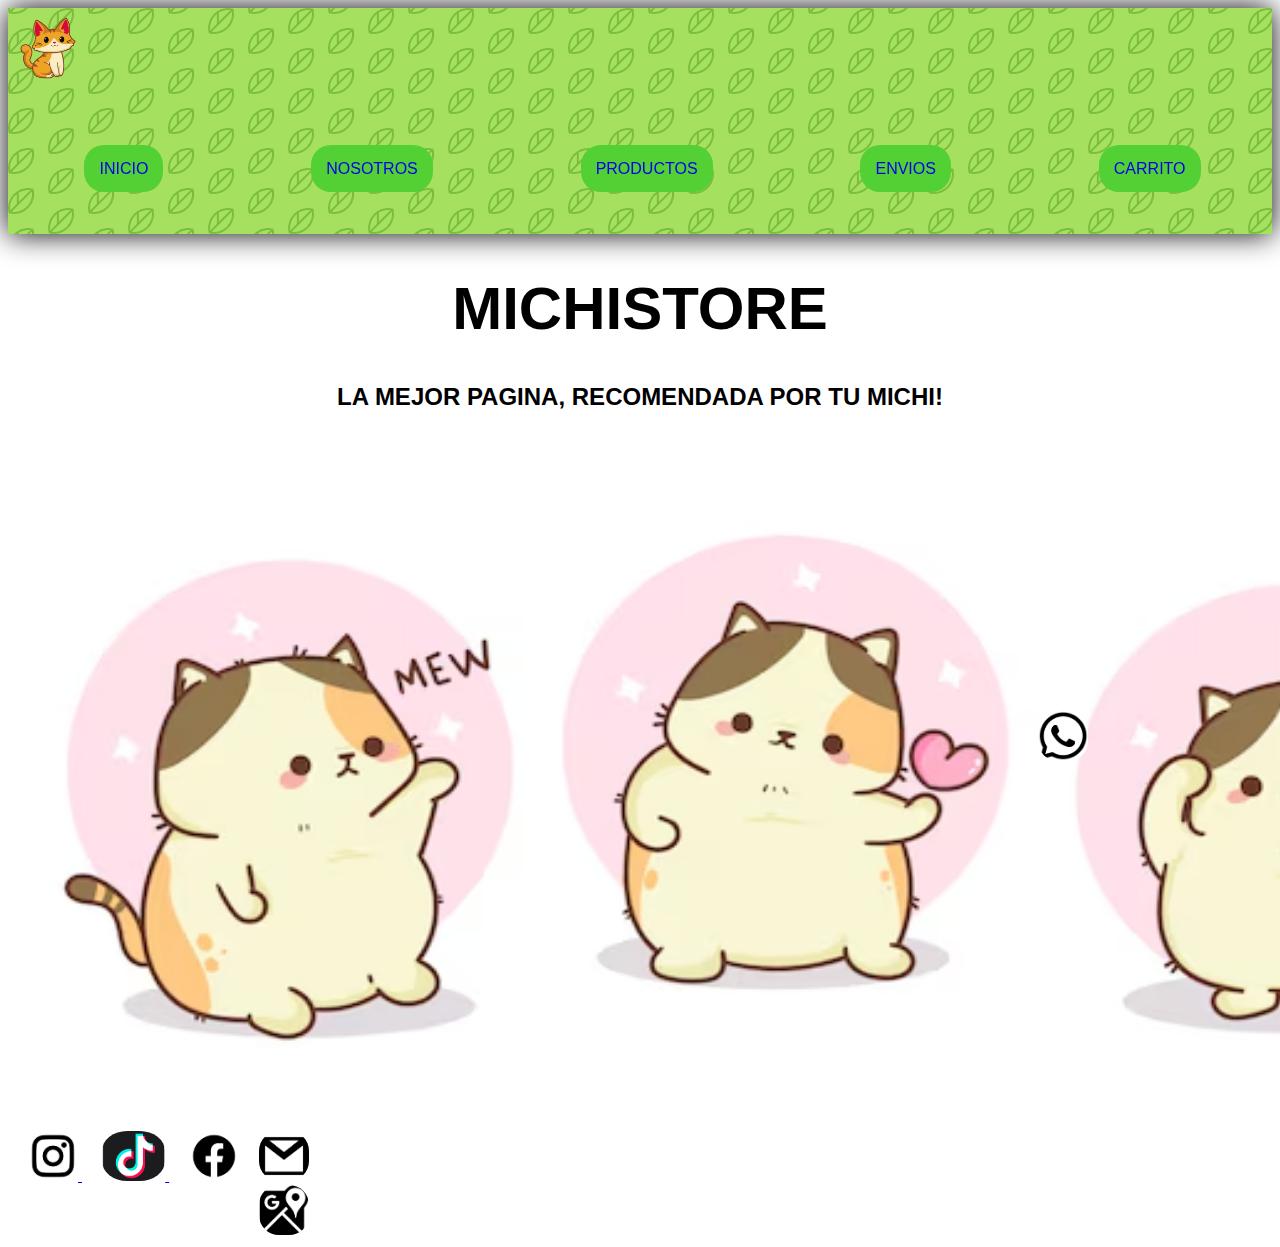
<file: index.html>
<!DOCTYPE html> <!--la que define la version de html que estamos usando html 5 en este caso-->
<html lang="en">
<head> <!--da informacion a la pagina-->
    <meta charset="UTF-8"> <!--indica el tipo de simbolo que podes usar-->
    <meta name="viewport" content="width=device-width, initial-scale=1.0"> <!--nos indica compativilidad con los navegadores mas antiguos (ej internet explorer)-->
    <title>michistore</title> <!--la que le da el titulo a la pagina-->
    <link rel="shortcut icon" href="../assets/imagenes/logo.png" type="logo-icon">
    <!--CSS-->
    <link rel="stylesheet" href="./css/style.css">
</head>
<body>
<header class="position-sticky">
    <nav >
        <img src="../assets/imagenes/logo.png " class="logo" alt="logo gato">
        <ul class="botones">
             <li><a href="#" class="inicio">INICIO</a></li>
            <li><a href="./pages/nosotros.html" class="nosotros">  NOSOTROS</a></li>
            <li><a href="./pages/productos.html"class="productos">PRODUCTOS</a></li>
            <li><a href="./pages/envios.html"class="envios">ENVIOS</a></li>
            <li><a href="./pages/carrito.html"class="carrito">CARRITO</a></li>
        </ul>
    </nav>
</header>
<main>
    <h1> MICHISTORE</h1>
    <h2>LA MEJOR PAGINA, RECOMENDADA POR TU MICHI!</h2>
    <section class="gato-principal">
        <img src="assets/imagenes/michiprinc.png" class="principal" alt="foto de tres gatitos principal">

    </section>
        

    
</main>
<footer>
    <div id="redes">
  
    <div> <!--enlaces absolutos-->
    <a href="https://www.instagram.com" target="_blank">
        <img src="assets/imagenes/insta.png" class="icon" alt="logo instagram">

    </a>
    
    
    <a href="https://www.tiktok.com" target="_blank">
        <img src="./assets/imagenes/tiktok.png" class="icon" alt="logo tiktok">

    </a>
    
<a href="https://www.facebook.com/?locale=es_LA"target="_blank">
    <img src="assets/imagenes/face.png" class="icon" alt="logo facebook">
</a>
   
    </div>
    <div>
  
    <a href="https://accounts.google.com/v3/signin/identifier?authuser=0&continue=https%3A%2F%2Fmail.google.com%2Fmail&ec=GAlAFw&hl=es&service=mail&flowName=GlifWebSignIn&flowEntry=AddSession&dsh=S1493939629%3A1713655559194454&theme=mn&ddm=0" target="_blank">
    
    
    <img src="assets/imagenes/gm.png" class="icon"  alt="logo de gmail"> 
        
</a>
<div class="position-fixed-wpp"> 
    <a href="https://www.whatsapp.com/?lang=es" target="_blank">
       
        <img src="./assets/imagenes/wpp.png"class="icon" alt="logo de whatsapp" >
    </a>
</div>
    <div>
      
        <a href="https://maps.app.goo.gl/thqMyKyvWYtAvtHc7" target="_blank">
           
            <img src="assets/imagenes/maps.png" class="icon" alt="de google maps" >

        </a>
        
    </div>
    </div>


</footer>
    
</body>
</html>
</file>
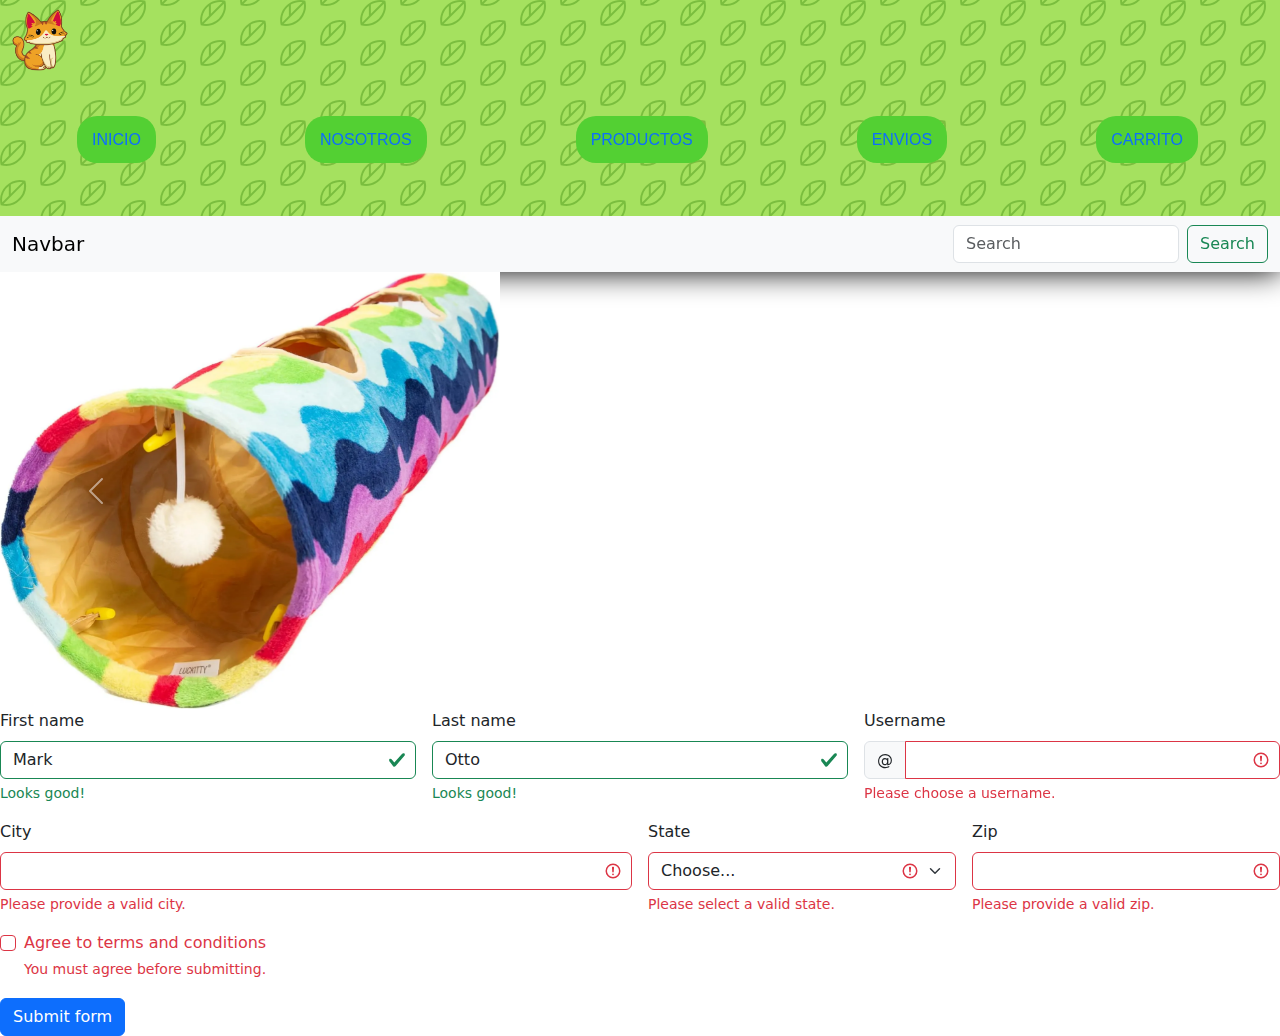
<file: pages/carrito.html>
<!DOCTYPE html>
<html lang="en">
<head>
    <meta charset="UTF-8">
    <meta name="viewport" content="width=device-width, initial-scale=1.0">
    <link rel="shortcut icon" href="../assets/imagenes/logo.png" type="logo-gato">
    <link href="https://cdn.jsdelivr.net/npm/bootstrap@5.3.3/dist/css/bootstrap.min.css" rel="stylesheet" integrity="sha384-QWTKZyjpPEjISv5WaRU9OFeRpok6YctnYmDr5pNlyT2bRjXh0JMhjY6hW+ALEwIH" crossorigin="anonymous">

    <link rel="stylesheet" href="../css/style.css">
    <title>CARRITO</title>

    
</head>
<body>
    <header class="position-sticky" >

        <img src="../assets/imagenes/logo.png " class="logo" alt="logo-gato">
   
        <ul class="botones">
            <li> <a href="../index.html" class="inicio" >INICIO </a> </li>
            <li><a href="./nosotros.html" class="nosotros">NOSOTROS </a> </li>
            <li> <a href="./productos.html" class="productos">PRODUCTOS</a> </li>
            <li><a href="./envios.html" class="envios">ENVIOS</a></li>
            <li><a href="#" class="carrito">CARRITO</a></li>
            </li>
              
         </ul>
         <nav class="navbar bg-body-tertiary">
  <div class="container-fluid">
    <a class="navbar-brand">Navbar</a>
    <form class="d-flex" role="search">
      <input class="form-control me-2" type="search" placeholder="Search" aria-label="Search">
      <button class="btn btn-outline-success" type="submit">Search</button>
    </form>
  </div>
</nav>
 
</header>

<div id="carouselExampleAutoplaying" class="carousel slide" data-bs-ride="carousel">
    <div class="carousel-inner">
      <div class="carousel-item active">
        <img src="../assets/imagenes/tunel-gato.png" class="d-block w-100" alt="tunel para gato">
      </div>
      <div class="carousel-item">
        <img src="../assets/imagenes/juguete1.png" class="d-block w-100" alt="rascador">
      </div>
      <div class="carousel-item">
        <img src="../assets/imagenes/juguete2.png" class="d-block w-100" alt="rascador tunel">
      </div>
    </div>
    <button class="carousel-control-prev" type="button" data-bs-target="#carouselExampleAutoplaying" data-bs-slide="prev">
      <span class="carousel-control-prev-icon" aria-hidden="true"></span>
      <span class="visually-hidden">Previous</span>
    </button>
    <button class="carousel-control-next" type="button" data-bs-target="#carouselExampleAutoplaying" data-bs-slide="next">
      <span class="carousel-control-next-icon" aria-hidden="true"></span>
      <span class="visually-hidden">Next</span>
    </button>
  </div>
  <form class="row g-3">
    <div class="col-md-4">
      <label for="validationServer01" class="form-label">First name</label>
      <input type="text" class="form-control is-valid" id="validationServer01" value="Mark" required>
      <div class="valid-feedback">
        Looks good!
      </div>
    </div>
    <div class="col-md-4">
      <label for="validationServer02" class="form-label">Last name</label>
      <input type="text" class="form-control is-valid" id="validationServer02" value="Otto" required>
      <div class="valid-feedback">
        Looks good!
      </div>
    </div>
    <div class="col-md-4">
      <label for="validationServerUsername" class="form-label">Username</label>
      <div class="input-group has-validation">
        <span class="input-group-text" id="inputGroupPrepend3">@</span>
        <input type="text" class="form-control is-invalid" id="validationServerUsername" aria-describedby="inputGroupPrepend3 validationServerUsernameFeedback" required>
        <div id="validationServerUsernameFeedback" class="invalid-feedback">
          Please choose a username.
        </div>
      </div>
    </div>
    <div class="col-md-6">
      <label for="validationServer03" class="form-label">City</label>
      <input type="text" class="form-control is-invalid" id="validationServer03" aria-describedby="validationServer03Feedback" required>
      <div id="validationServer03Feedback" class="invalid-feedback">
        Please provide a valid city.
      </div>
    </div>
    <div class="col-md-3">
      <label for="validationServer04" class="form-label">State</label>
      <select class="form-select is-invalid" id="validationServer04" aria-describedby="validationServer04Feedback" required>
        <option selected disabled value="">Choose...</option>
        <option>...</option>
      </select>
      <div id="validationServer04Feedback" class="invalid-feedback">
        Please select a valid state.
      </div>
    </div>
    <div class="col-md-3">
      <label for="validationServer05" class="form-label">Zip</label>
      <input type="text" class="form-control is-invalid" id="validationServer05" aria-describedby="validationServer05Feedback" required>
      <div id="validationServer05Feedback" class="invalid-feedback">
        Please provide a valid zip.
      </div>
    </div>
    <div class="col-12">
      <div class="form-check">
        <input class="form-check-input is-invalid" type="checkbox" value="" id="invalidCheck3" aria-describedby="invalidCheck3Feedback" required>
        <label class="form-check-label" for="invalidCheck3">
          Agree to terms and conditions
        </label>
        <div id="invalidCheck3Feedback" class="invalid-feedback">
          You must agree before submitting.
        </div>
      </div>
    </div>
    <div class="col-12">
      <button class="btn btn-primary" type="submit">Submit form</button>
    </div>
  </form>

<main>
</main>
<script src="https://cdn.jsdelivr.net/npm/bootstrap@5.3.3/dist/js/bootstrap.bundle.min.js" integrity="sha384-YvpcrYf0tY3lHB60NNkmXc5s9fDVZLESaAA55NDzOxhy9GkcIdslK1eN7N6jIeHz" crossorigin="anonymous"></script>

</body>
</html>
</file>
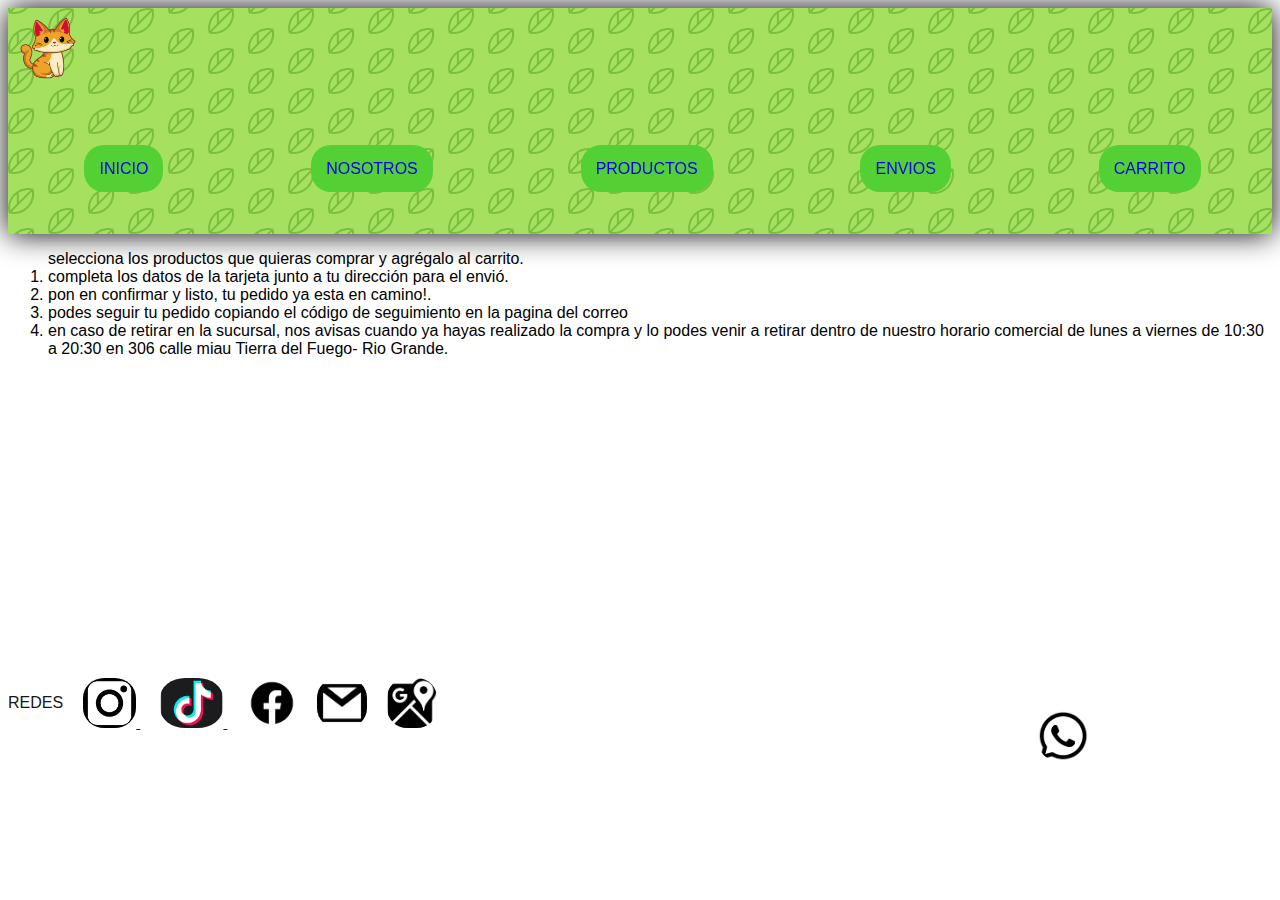
<file: pages/envios.html>
<!DOCTYPE html>
<html lang="en">
<head>
    <meta charset="UTF-8">
    <meta name="viewport" content="width=device-width, initial-scale=1.0">
    <link rel="shortcut icon" href="../assets/imagenes/logo.png" type="logo-icon">
    <link rel="stylesheet" href="../css/style.css">
    <title>envios</title>
    
</head>

  <header class="position-sticky">
    <main>
        <img src="../assets/imagenes/logo.png " class="logo" alt="logo gato">
        <ul class="botones">
            <li> <a href="../index.html" class="inicio" >INICIO </a> </li>
            <li><a href="./nosotros.html" class="nosotros">NOSOTROS</a> </a> </li>
            <li> <a href="./productos.html" class="productos">PRODUCTOS</a> </li>
            <li><a href="#" class="envios">ENVIOS</a></li>
            <li><a href="./carrito.html" class="carrito">CARRITO</a></li>
            </li>
    </main>
</header>
<body>
   
 
    <section id="instrucciones">
    <ol>
        <il>
            selecciona los productos que quieras comprar y agrégalo al carrito.</il>
         <li>
         completa los datos de la tarjeta junto a tu dirección para el envió.
         </li>  
            
            <li>
             pon en confirmar y listo, tu pedido ya esta en camino!.
            </li>
            
            <li>podes seguir tu pedido copiando el código de seguimiento en la pagina del correo</li>  
            
            <li> en caso de retirar en la sucursal, nos avisas cuando ya hayas realizado la compra y lo podes venir a retirar dentro de nuestro horario comercial  de lunes a viernes de 10:30 a 20:30 en 306 calle miau Tierra del Fuego- Rio Grande.
            </li>
    </ol>
</section>
<footer>
    <section>
        <iframe src="https://www.google.com/maps/embed?pb=!1m18!1m12!1m3!1d5607.586766052678!2d-67.70852174149202!3d-53.77703129953697!2m3!1f0!2f0!3f0!3m2!1i1024!2i768!4f13.1!3m3!1m2!1s0xbc4b17ba5fce7aa1%3A0x21745b291aeecc7c!2sParque%20de%20los%20100%20A%C3%B1os!5e0!3m2!1ses!2sar!4v1713738565078!5m2!1ses!2sar" width="400" height="300" style="border:0;" allowfullscreen="" loading="lazy" referrerpolicy="no-referrer-when-downgrade"></iframe>
    </section>
    <div id="redes">
    <p> REDES</p>
<div> <!--enlaces absolutos-->
<a href="https://www.instagram.com" target="_blank">
    <img src="../assets/imagenes/logoinsta.png" class="icon" alt="logo instagram">


</a>


<a href="https://www.tiktok.com" target="_blank">
    <img src="../assets/imagenes/tiktok.png" class="icon" alt="logo tiktok">

</a>

<a href="https://www.facebook.com/?locale=es_LA" target="_blank">
<img src="../assets/imagenes/face.png" class="icon" alt="logo facebook">
</a>

</div>
<div>

<a href="https://accounts.google.com/v3/signin/identifier?authuser=0&continue=https%3A%2F%2Fmail.google.com%2Fmail&ec=GAlAFw&hl=es&service=mail&flowName=GlifWebSignIn&flowEntry=AddSession&dsh=S1493939629%3A1713655559194454&theme=mn&ddm=0" target="_blank">

<img src="../assets/imagenes/gm.png" class="icon" alt="logo de gmail">
</a>
</div>
<div class="position-fixed-wpp">
<a href="https://www.whatsapp.com/?lang=es" target="_blank">
  
    <img src="../assets/imagenes/wpp.png" class="icon" alt="logo de whatsapp">
    

</a>
</div>
<div>
  
    <a href="https://maps.app.goo.gl/thqMyKyvWYtAvtHc7" target="_blank">
      
        <img src="../assets/imagenes/maps.png" class="icon" alt="logo de google maps">

    </a>
    
</div>
</div>

  </footer>
</body>
</html>
</file>
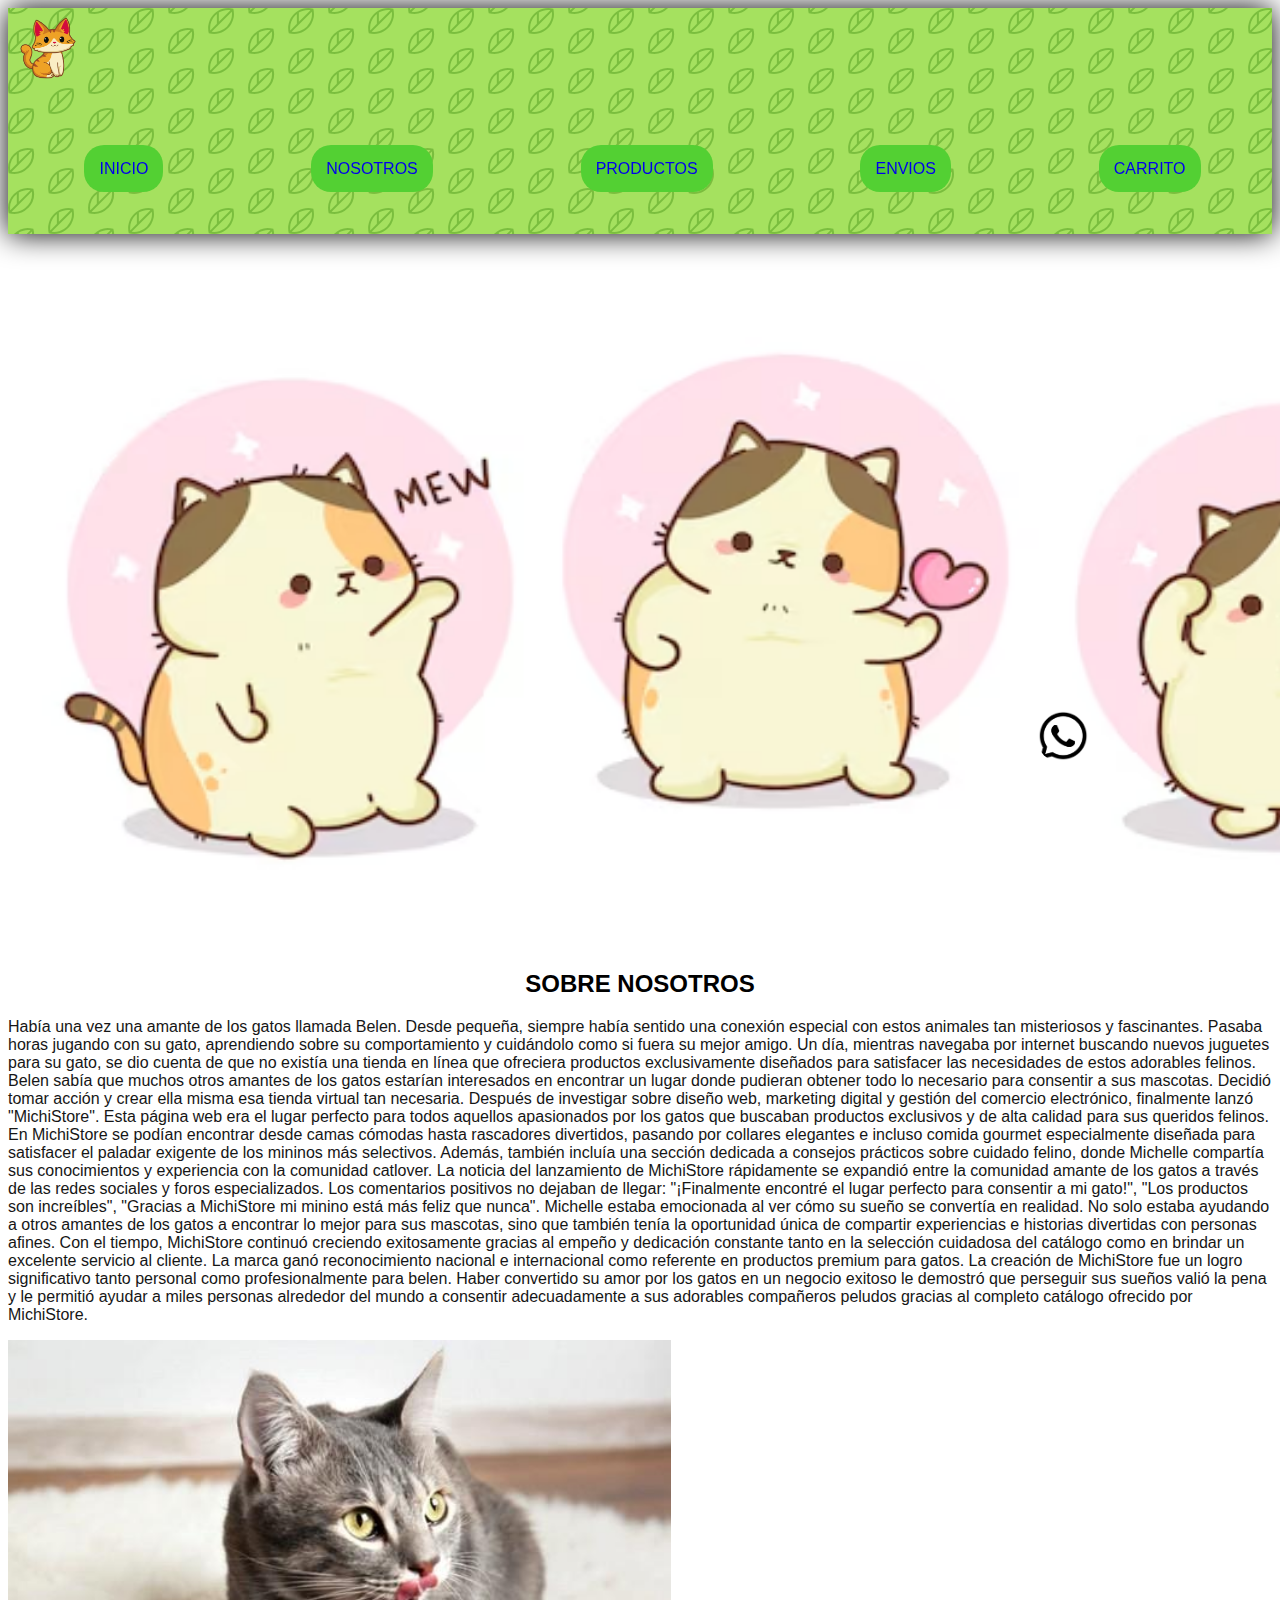
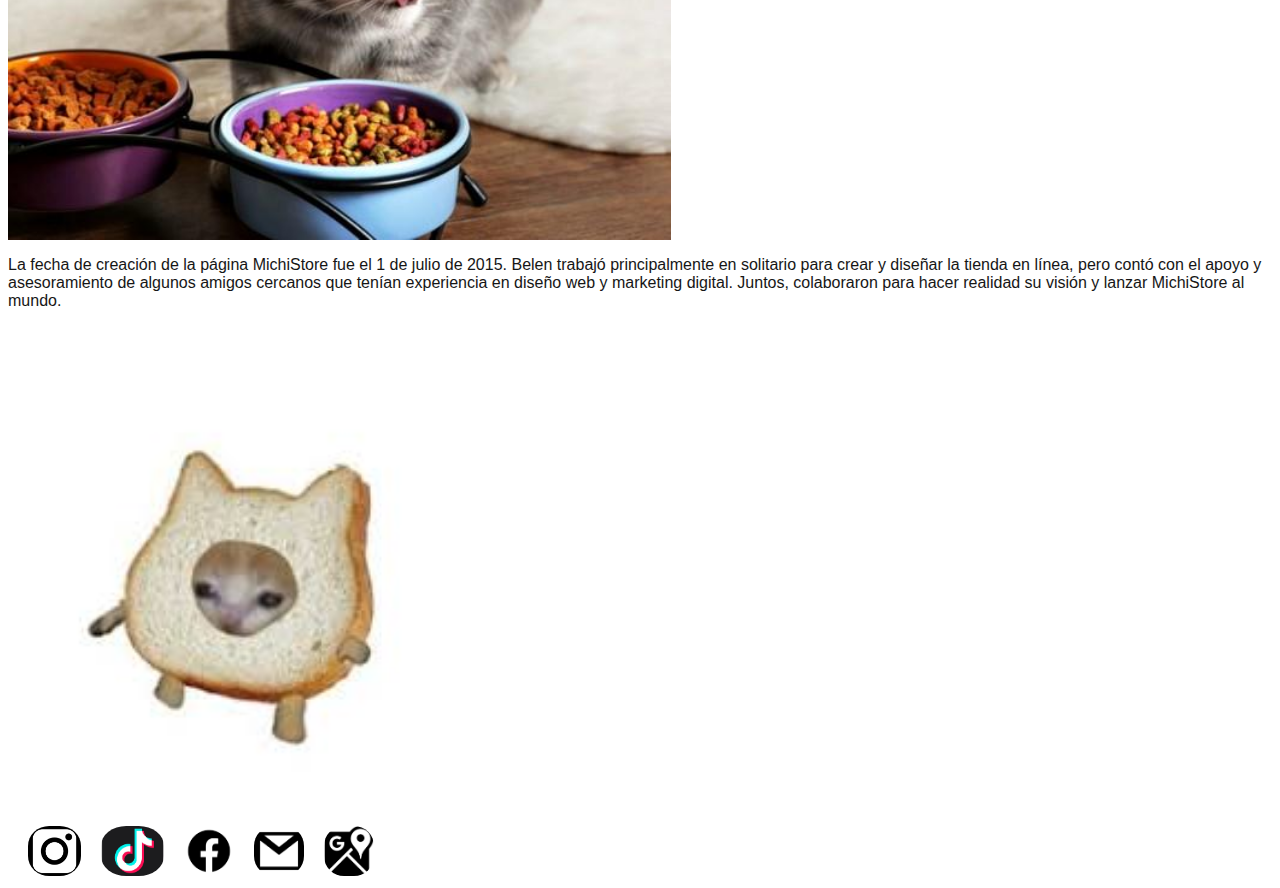
<file: pages/nosotros.html>
<!DOCTYPE html>
<html lang="en">
<head>
    <meta charset="UTF-8">
    <meta name="viewport" content="width=device-width, initial-scale=1.0">
    <title>NOSOTROS</title>
    <link rel="shortcut icon" href="../assets/imagenes/logo.png" type="logo-icon">
    <link rel="stylesheet" href="../css/style.css">

</head>
<body>



    <header class="position-sticky">
        <img src="../assets/imagenes/logo.png " class="logo" alt="logo gato">
    <ul class="botones">
      <li> <a href="../index.html" class="inicio">INICIO </a> </li>
      <li><a href="#"class="nosotros">NOSOTROS </a> </li>
      <li> <a href="./productos.html"class="productos">PRODUCTOS</a> </li>
      <li><a href="./envios.html"class="envios">ENVIOS</a></li>
      <li><a href="./carrito.html"class="carrito">CARRITO</a></li>
      </li>
        
   </ul>
   
</header>
   
       
    <main>
        <img src="../assets/imagenes/michiprinc.png" class="principal" alt="imagen de tres gatitos">
        <h2> SOBRE NOSOTROS</h2>
        

        <p>
            Había una vez una amante de los gatos llamada Belen. Desde pequeña, siempre había sentido una conexión especial con estos animales tan misteriosos y fascinantes. Pasaba horas jugando con su gato, aprendiendo sobre su comportamiento y cuidándolo como si fuera su mejor amigo.

            Un día, mientras navegaba por internet buscando nuevos juguetes para su gato, se dio cuenta de que no existía una tienda en línea que ofreciera productos exclusivamente diseñados para satisfacer las necesidades de estos adorables felinos. Belen sabía que muchos otros amantes de los gatos estarían interesados en encontrar un lugar donde pudieran obtener todo lo necesario para consentir a sus mascotas.
            
            Decidió tomar acción y crear ella misma esa tienda virtual tan necesaria. Después de investigar sobre diseño web, marketing digital y gestión del comercio electrónico, finalmente lanzó "MichiStore". Esta página web era el lugar perfecto para todos aquellos apasionados por los gatos que buscaban productos exclusivos y de alta calidad para sus queridos felinos.
            
            En MichiStore se podían encontrar desde camas cómodas hasta rascadores divertidos, pasando por collares elegantes e incluso comida gourmet especialmente diseñada para satisfacer el paladar exigente de los mininos más selectivos. Además, también incluía una sección dedicada a consejos prácticos sobre cuidado felino, donde Michelle compartía sus conocimientos y experiencia con la comunidad catlover.
            
            La noticia del lanzamiento de MichiStore rápidamente se expandió entre la comunidad amante de los gatos a través de las redes sociales y foros especializados. Los comentarios positivos no dejaban de llegar: "¡Finalmente encontré el lugar perfecto para consentir a mi gato!", "Los productos son increíbles", "Gracias a MichiStore mi minino está más feliz que nunca".
            
            Michelle estaba emocionada al ver cómo su sueño se convertía en realidad. No solo estaba ayudando a otros amantes de los gatos a encontrar lo mejor para sus mascotas, sino que también tenía la oportunidad única de compartir experiencias e historias divertidas con personas afines.
            
            Con el tiempo, MichiStore continuó creciendo exitosamente gracias al empeño y dedicación constante tanto en la selección cuidadosa del catálogo como en brindar un excelente servicio al cliente. La marca ganó reconocimiento nacional e internacional como referente en productos premium para gatos.
            
            La creación de MichiStore fue un logro significativo tanto personal como profesionalmente para belen. Haber convertido su amor por los gatos en un negocio exitoso le demostró que perseguir sus sueños valió la pena y le permitió ayudar a miles personas alrededor del mundo a consentir adecuadamente a sus adorables compañeros peludos gracias al completo catálogo ofrecido por MichiStore.
            
        </p>
        <img src="../assets/imagenes/imagen1g.png" class="michi" alt="gato comiendo">
        <p>
            La fecha de creación de la página MichiStore fue el 1 de julio de 2015. Belen trabajó principalmente en solitario para crear y diseñar la tienda en línea, pero contó con el apoyo y asesoramiento de algunos amigos cercanos que tenían experiencia en diseño web y marketing digital. Juntos, colaboraron para hacer realidad su visión y lanzar MichiStore al mundo.
    </p>
        <img src="../assets/imagenes/gatitopan.png" class="michi" alt="gato en vestido de pan">
        
    </main>


<footer> 
         
        <div id="redes">
    
    <a href="https://www.instagram.com" target="_blank">
        <img src="../assets/imagenes/logoinsta.png" class="icon" alt="logo instagram">


    </a>
    
    
    <a href="https://www.tiktok.com" target="_blank">
        <img src="../assets/imagenes/tiktok.png" class="icon" alt="logo tiktok">

    </a>
    
<a href="https://www.facebook.com/?locale=es_LA" target="_blank">
    <img src="../assets/imagenes/face.png" class="icon" alt="logo facebook">
</a>

    <div>
    <a href="https://accounts.google.com/v3/signin/identifier?authuser=0&continue=https%3A%2F%2Fmail.google.com%2Fmail&ec=GAlAFw&hl=es&service=mail&flowName=GlifWebSignIn&flowEntry=AddSession&dsh=S1493939629%3A1713655559194454&theme=mn&ddm=0" target="_blank">

    
    <img src="../assets/imagenes/gm.png"  class="icon" alt="logo de gmail">
    </a>     
</div>

    <div class="position-fixed-wpp">

    <a href="https://www.whatsapp.com/?lang=es" target="_blank">
       
        <img src="../assets/imagenes/wpp.png" class="icon"  alt="logo de whatsapp">
        

    </a>
</div>
    <div>
      
        <a href="https://maps.app.goo.gl/thqMyKyvWYtAvtHc7" target="_blank">
          
            <img src="../assets/imagenes/maps.png" class="icon" alt="logo de google maps">

        </a>
        
    </div>
</div>

    </footer>
</body>    
</html>
</file>
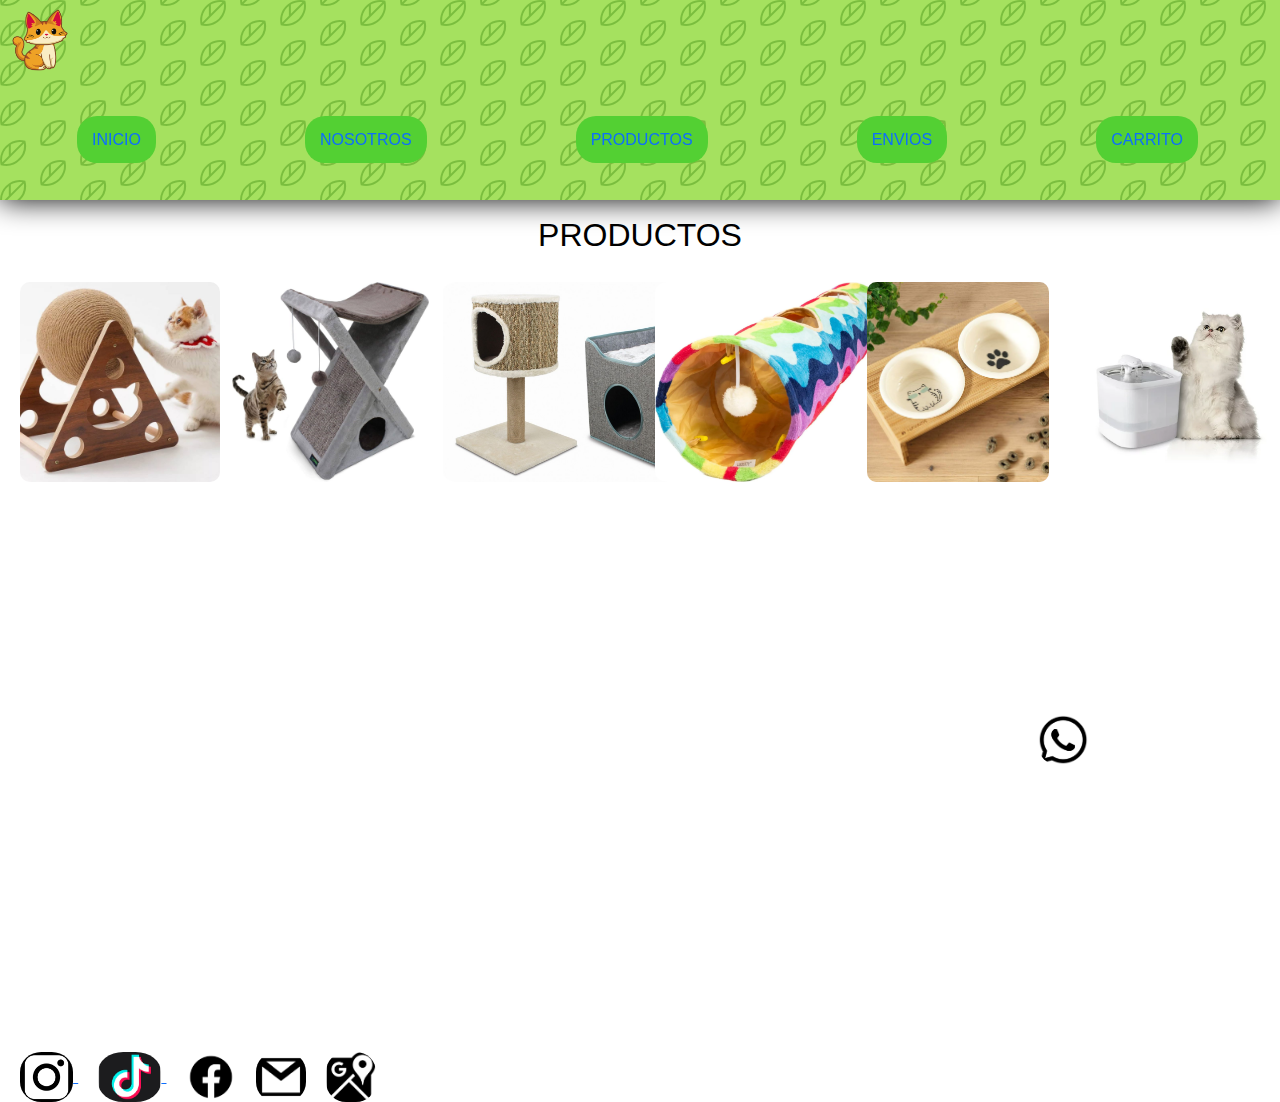
<file: pages/productos.html>
<!DOCTYPE html>
<html lang="en">
<head>
    <meta charset="UTF-8">
    <meta name="viewport" content="width=device-width, initial-scale=1.0">
    <title>Document</title>
    <link rel="shortcut icon" href="../assets/imagenes/logo.png" type="logo-icon">
    <link href="https://cdn.jsdelivr.net/npm/bootstrap@5.3.3/dist/css/bootstrap.min.css" rel="stylesheet" integrity="sha384-QWTKZyjpPEjISv5WaRU9OFeRpok6YctnYmDr5pNlyT2bRjXh0JMhjY6hW+ALEwIH" crossorigin="anonymous">
    <link rel="stylesheet" href="../css/style.css">
</head>
<body>
<header class="position-sticky">
    <div >
        <img src="../assets/imagenes/logo.png " class="logo" alt="logo gato">

    <ul class="botones">
        <li> <a href="../index.html"class="inicio" >INICIO </a> </li>
        <li><a href="./nosotros.html"class="nosotros">NOSOTROS</a> </a> </li>
        <li> <a href="#"class="productos">PRODUCTOS</a> </li>
        <li><a href="./envios.html"class="envios">ENVIOS</a></li>
        <li><a href="./carrito.html"class="carrito">CARRITO</a></li>
        </li>
    </div>
    </header>
        <main>
            <h2>PRODUCTOS</h2>
            <div class="imagenes">
            <img src="../assets/imagenes/juguete1.png" class="productouno" alt="juguete para gato ">
            <img src="../assets/imagenes/juguete2.png" class="productodos" alt="rascador para gatos ">
            <img src="../assets/imagenes/rascador3.png" class="productotres" alt="rascador para gatos ">
            <img src="../assets/imagenes/tunel-gato.png" class="productocuatro" alt="tunel para gatos">
            <img src="../assets/imagenes/comedero5.png" class="productocinco" alt="comedero para gatos">
            <img src="../assets/imagenes/fuente6.png" class="productoseis" alt="fuente de agua para gatos">
            </div>
        </main>
        <footer>
            <div id="redes">
           
        <div> <!--enlaces absolutos-->
        <a href="https://www.instagram.com" target="_blank">
            <img src="../assets/imagenes/logoinsta.png" class="icon" alt="logo instagram">
    
    
        </a>
        
        
        <a href="https://www.tiktok.com" target="_blank">
            <img src="../assets/imagenes/tiktok.png" class="icon" alt="logo tiktok">
    
        </a>
        
    <a href="https://www.facebook.com/?locale=es_LA" target="_blank">
        <img src="../assets/imagenes/face.png" class="icon" alt="logo facebook">
    </a>
    
        </div>
        <div>
        
        <a href="https://accounts.google.com/v3/signin/identifier?authuser=0&continue=https%3A%2F%2Fmail.google.com%2Fmail&ec=GAlAFw&hl=es&service=mail&flowName=GlifWebSignIn&flowEntry=AddSession&dsh=S1493939629%3A1713655559194454&theme=mn&ddm=0" target="_blank">
     
        <img src="../assets/imagenes/gm.png" class="icon" alt="logo de gmail">
    </a>
        </div>
        <div class="position-fixed-wpp">
        <a href="https://www.whatsapp.com/?lang=es" target="_blank">
           
                
            </p>
            <img src="../assets/imagenes/wpp.png" class="icon" alt="logo de whatsapp">
            
    
        </a>
    </div>
        <div>
          
            <a href="https://maps.app.goo.gl/thqMyKyvWYtAvtHc7" target="_blank">
            
                <img src="../assets/imagenes/maps.png" class="icon" alt="logo de google maps">
    
            </a>
            
        </div>
          
            </div>
    
        </footer>
        <script src="https://cdn.jsdelivr.net/npm/bootstrap@5.3.3/dist/js/bootstrap.bundle.min.js" integrity="sha384-YvpcrYf0tY3lHB60NNkmXc5s9fDVZLESaAA55NDzOxhy9GkcIdslK1eN7N6jIeHz" crossorigin="anonymous"></script>
</body>
</html>
</file>
<file: css/style.css>
header{ 
    background-color: #a5e15f;
background-image: url("data:image/svg+xml,%3Csvg xmlns='http://www.w3.org/2000/svg' viewBox='0 0 80 40' width='80' height='40'%3E%3Cpath fill='%236cb232' fill-opacity='0.75' d='M0 40a19.96 19.96 0 0 1 5.9-14.11 20.17 20.17 0 0 1 19.44-5.2A20 20 0 0 1 20.2 40H0zM65.32.75A20.02 20.02 0 0 1 40.8 25.26 20.02 20.02 0 0 1 65.32.76zM.07 0h20.1l-.08.07A20.02 20.02 0 0 1 .75 5.25 20.08 20.08 0 0 1 .07 0zm1.94 40h2.53l4.26-4.24v-9.78A17.96 17.96 0 0 0 2 40zm5.38 0h9.8a17.98 17.98 0 0 0 6.67-16.42L7.4 40zm3.43-15.42v9.17l11.62-11.59c-3.97-.5-8.08.3-11.62 2.42zm32.86-.78A18 18 0 0 0 63.85 3.63L43.68 23.8zm7.2-19.17v9.15L62.43 2.22c-3.96-.5-8.05.3-11.57 2.4zm-3.49 2.72c-4.1 4.1-5.81 9.69-5.13 15.03l6.61-6.6V6.02c-.51.41-1 .85-1.48 1.33zM17.18 0H7.42L3.64 3.78A18 18 0 0 0 17.18 0zM2.08 0c-.01.8.04 1.58.14 2.37L4.59 0H2.07z'%3E%3C/path%3E%3C/svg%3E");

}
.position-sticky {

    position:sticky;
    
    top: 0;
    z-index: 1001px;
    
    filter: drop-shadow(0px 0px 15px #000)
    

}
.position-fixed-wpp{
    position: fixed ;
    bottom: 15%;
    right: 15%;
  
    
   
}
body {
    background-color: white;
}
h1 {
    font-size: 60px;
    text-align: center;
    font-family: Arial, Helvetica, sans-serif;
}
h2{
    text-align: center;
    color: #000;
    font-family: 'Gill Sans', 'Gill Sans MT', Calibri, 'Trebuchet MS', sans-serif;
}
p { 
    align-items: center;
    color: #161616;
    font-size: 100%;
    font-family: 'Trebuchet MS', 'Lucida Sans Unicode', 'Lucida Grande', 'Lucida Sans', Arial, sans-serif;
}
#instrucciones{
    font-family: 'Gill Sans', 'Gill Sans MT', Calibri, 'Trebuchet MS', sans-serif;
}



   


.botones {
font-family:'Trebuchet MS', 'Lucida Sans Unicode', 'Lucida Grande', 'Lucida Sans', Arial, sans-serif;
font-size: 10;
    list-style-type:none;
    text-decoration: none;
    display: flex;
    align-items: center;
    justify-content: space-around;
    width: 100%;
    height: 120px;
padding: 5px;
  
}

.logo{
   display: grid;

   border-radius: 10px;
   min-width: 80px;
   height: 80px;
   

}
.inicio{
   padding: 5px;
   border-radius: 20px;
   border: 10px solid transparent;
   background-color:rgb(83, 208, 51);
   margin-right: 5px;
   text-decoration: none;
   
}
.inicio:hover {
    background-color: beige;
    border-radius: 20px;
}
.nosotros{
    padding: 5px;
    border-radius: 20px;
    border: 10px solid transparent;
    background-color:rgb(83, 208, 51);
    margin-right: 5px;
    
    text-decoration: none; 

}
.nosotros:hover{
    background-color: beige;
    border-radius: 20px;
    
}

.productos{
    padding: 5px;
    border-radius: 20px;
    border: 10px solid transparent ;
    background-color:rgb(83, 208, 51);
    margin-right: 5px;
    text-decoration: none;
}

.productos:hover{
    background-color: beige;
    border-radius: 20px;
}

.envios{
    padding: 5px;
    border-radius: 20px;
    border: 10px solid transparent ;
    background-color:rgb(83, 208, 51);
    margin-right: 5px;
    text-decoration: none;
}
.envios:hover{
    background-color: beige;
    border-radius: 20px;
}

.carrito{
    padding: 5px;
    border-radius: 20px;
    border: 10px solid transparent ;
    background-color:rgb(83, 208, 51);
    margin-right: 5px;
    text-decoration: none;
}
.carrito:hover{
    background-color: beige;
    border-radius: 20px;
}

.imagenes{
    border: 0px;
    padding: 20px;
    display:grid;
    grid-template-columns: auto auto auto auto auto auto;

    grid-template-rows: repeat(6,100px);
    row-gap: 30px;
    column-gap: 30px;
    

}
.productouno{
    min-width:100%;
    height: 200%;
    border-radius: 5%;
}
.productodos{
    min-width:100%;
    height: 200%;
    border-radius: 5%;
}
.productotres{
    min-width:100%;
    height: 200%;
    border-radius: 5%;
}
.productocuatro{
    min-width:100%;
    height: 200%;
    border-radius: 5%;
}
.productocinco{
    min-width:100%;
    height: 200%;
    border-radius: 5%;
    
}
.productoseis{
    min-width:100%;
    height: 200%;
    border-radius: 5%;
}
.principal {
    min-width: 1550px;
    height: 700px;
    display: flex;
    flex-direction: center;

}
.michi {
   min-width: 500px;
    height: 500px;
    display: flex;
    flex-direction:column-reverse ;
}
#redes {
   
    display: flex;
   flex-direction: row;
}
.icon{
    height: 50px;
  min-width: 50px;
    margin-inline-start: 20px;
    border-radius: 40%;

}
.carousel-item{
    width: 500px;
   }
   .carousel-control{
  width: 200px;
  height: 200px;
   }
</file>
